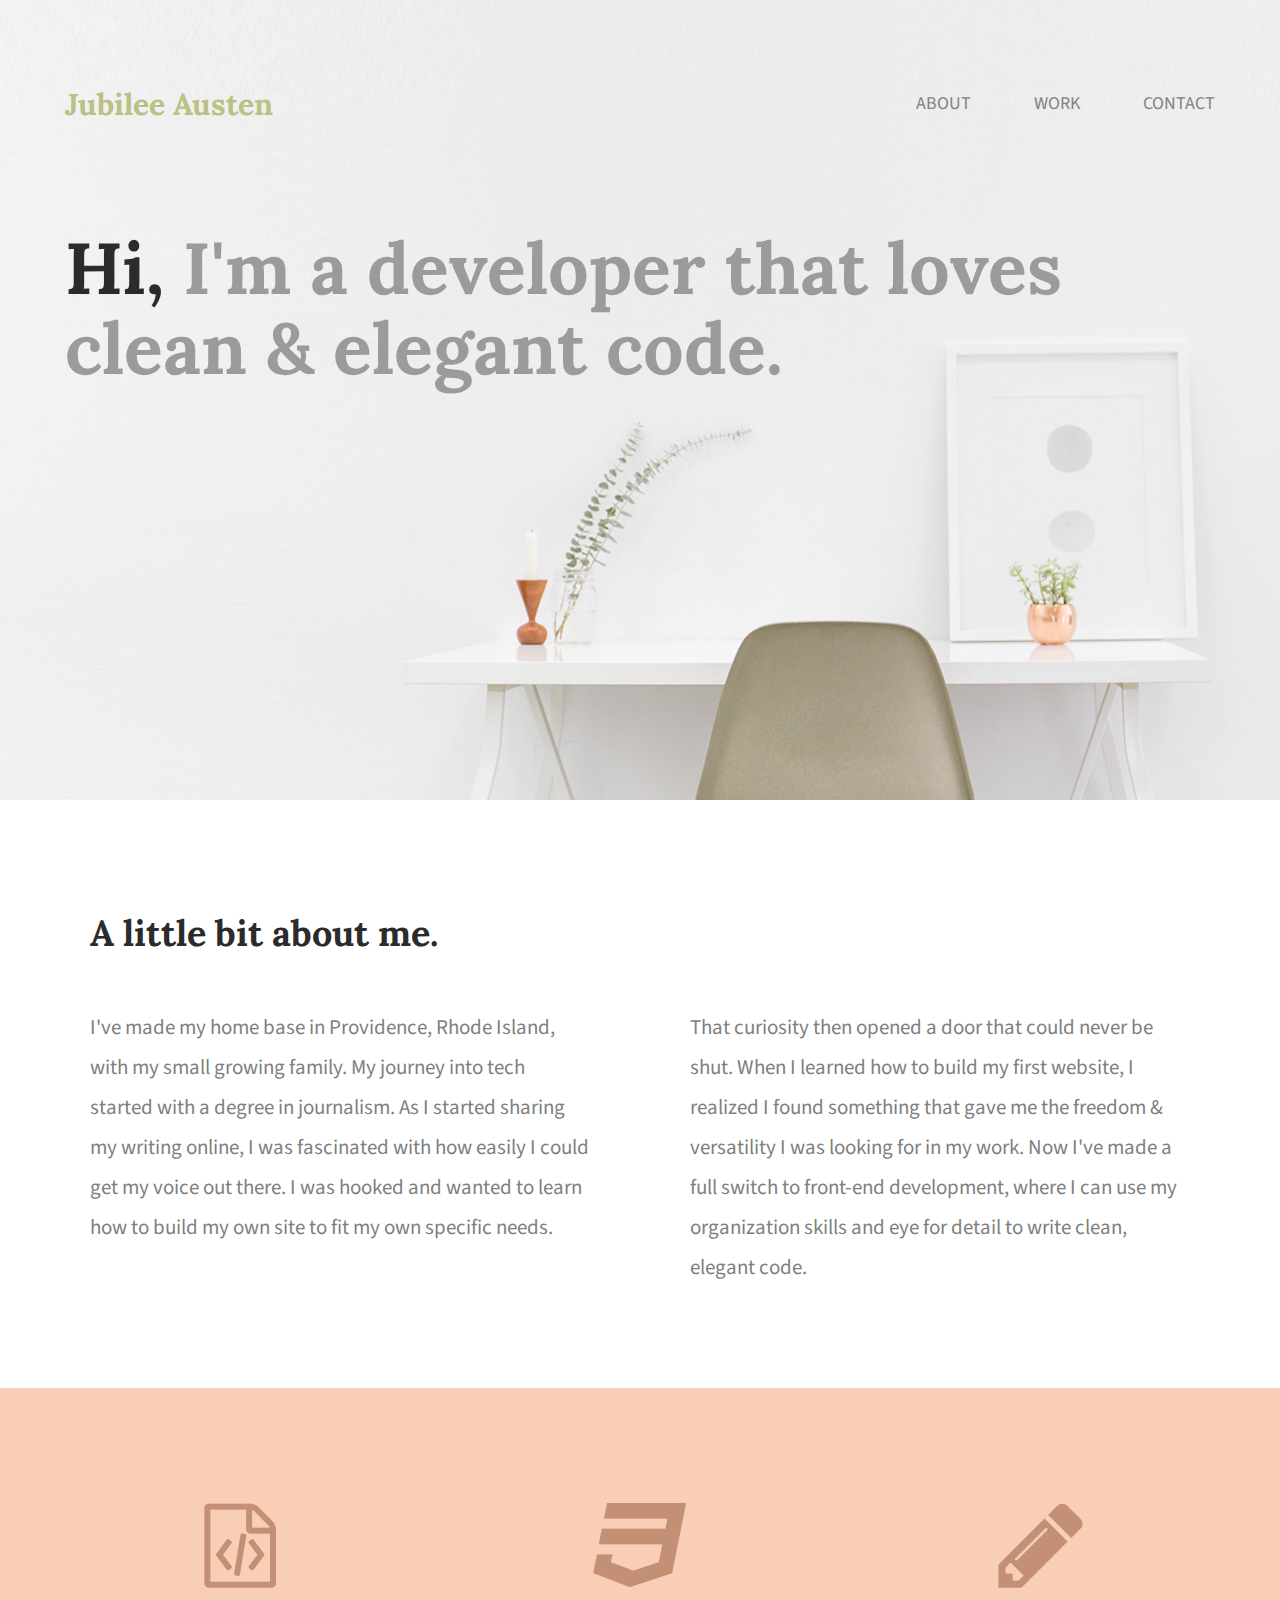
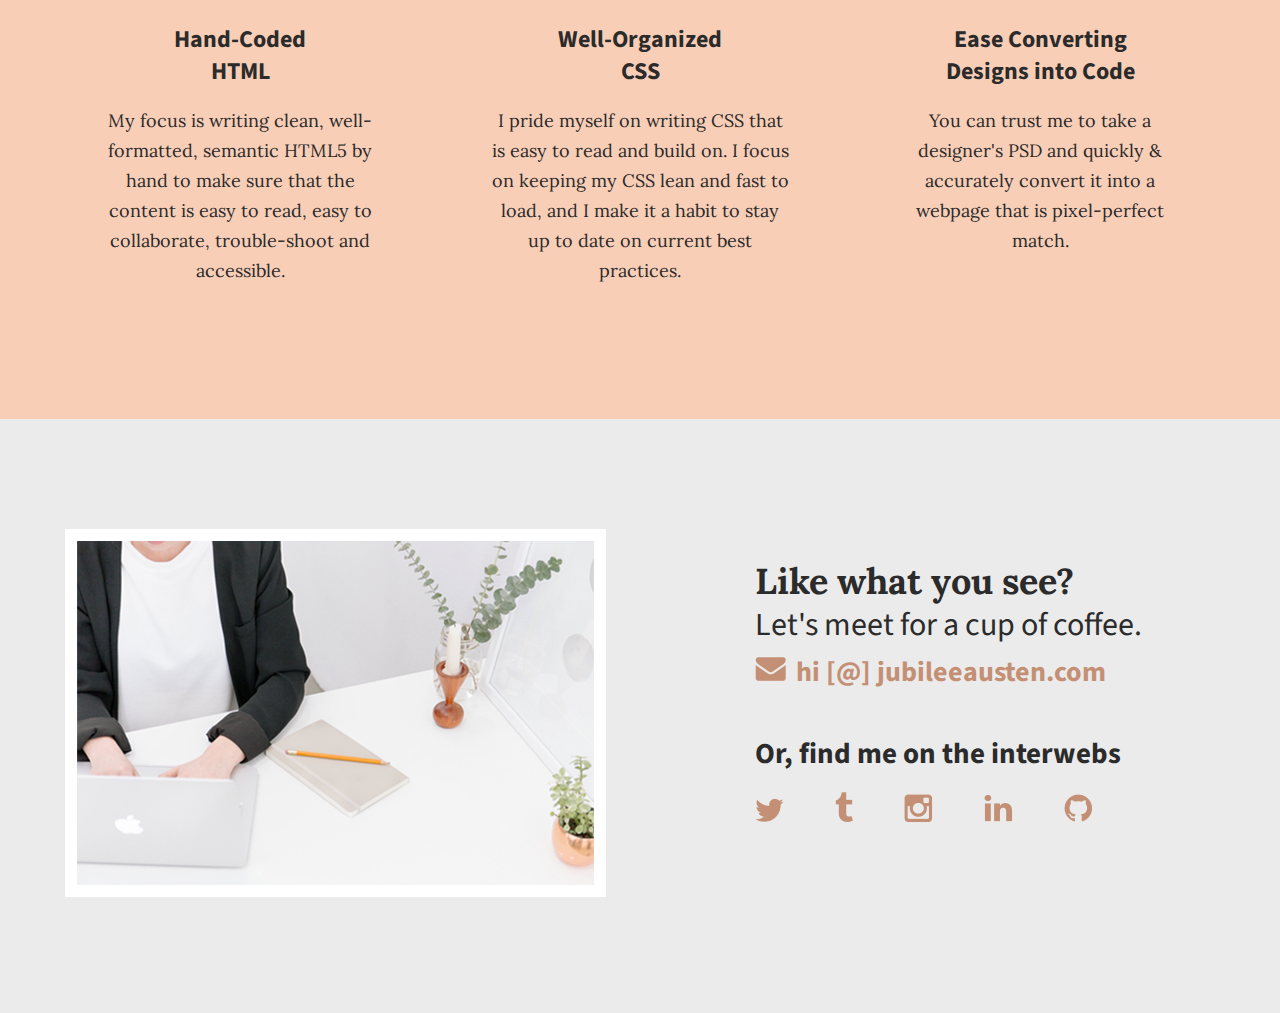
<file: index.html>
<!doctype html>
<html lang="en">
    <head>
        <meta charset="utf-8">
        <title>Jubilee Austen | Portfolio</title>
        <link rel="stylesheet" href="css/normalize.css">
        <link rel="stylesheet" href="css/main.css">
        <link href='https://fonts.googleapis.com/css?family=Source+Sans+Pro:400,700' rel='stylesheet' type='text/css'>
        <link href="https://fonts.googleapis.com/css2?family=Lora:wght@400;700&display=swap" rel="stylesheet" type='text/css'>
    </head>
    
    <body>
        <header>
            <div class="full-width">
                <div class="half-width">
                    <h1>Jubilee Austen</h1>
                </div>
                <div class="half-width">
                    <nav>
                        <ul>
                            <li><a href="#about">About</a></li>
                            <li><a href="work/index.html">Work</a></li>
                            <li><a href="#contact">Contact</a></li>
                        </ul>
                    </nav>
                </div>
                <h2><span>Hi,</span> I'm a developer that loves clean &amp; elegant code.</h2>
            </div>
        </header>

        <main>
            <section id="about">
                <div class="full-width">
                    <h2>A little bit about me.</h2>
                    <div class="half-width">
                        <p>I've made my home base in Providence, Rhode Island, with my small growing family. My journey into tech started with a degree in journalism. As I started sharing my writing online, I was fascinated with how easily I could get my voice out there. I was hooked and wanted to learn how to build my own site to fit my own specific needs.</p>
                    </div> 
                    <div class="half-width">
                        <p>That curiosity then opened a door that could never be shut. When I learned how to build my first website, I realized I found something that gave me the freedom &amp; versatility I was looking for in my work. Now I've made a full switch to front-end development, where I can use my organization skills and eye for detail to write clean, elegant code.</p>
                    </div>
                </div>  
            </section>

            <section id="work">
                <div class="full-width">
                    <div class="third-width">
                        <img src="img/html-icon.png" alt="HTML icon" />
                        <h3>Hand-Coded HTML</h3>
                        <p>My focus is writing clean, well-formatted, semantic HTML5 by hand to make sure that the content is easy to read, easy to collaborate, trouble-shoot and accessible.</p>
                    </div>
                    <div class="third-width">
                        <img src="img/css-icon.png" alt="CSS icon" />
                        <h3>Well-Organized CSS</h3>
                        <p>I pride myself on writing CSS that is easy to read and build on. I focus on keeping my CSS lean and fast to load, and I make it a habit to stay up to date on current best practices.</p>
                    </div>
                    <div class="third-width">
                        <img src="img/pencil-icon.png" alt="Pencil icon" />
                        <h3>Ease Converting Designs into Code</h3>
                        <P>You can trust me to take a designer's PSD and quickly &amp; accurately convert it into a webpage that is pixel-perfect match.</p>
                    </div>
                </div>
            </section>

            <footer id="contact">  
                <div class="full-width">
                    <div class="half-width">
                        <img src="img/contact-image.png" id="contact-img" alt="Contact image" />
                    </div>
                    <div class="half-width">
                        <h2>Like what you see?</h2>
                        <h3 id="email-header">Let's meet for a cup of coffee.</h3>
                        <a href="mailto:hi@jubileeausten.com"><img src="img/envelope.png" id="envelope" alt="Envelope" />hi [@] jubileeausten.com</a>
                        <h3 id="socialmedia-header">Or, find me on the interwebs</h3>
                        <ul>
                            <li><a href="https://www.ichigraphy.com"><img src="img/twitter.png" alt="Twitter" /></a></li>
                            <li><a href="https://www.ichigraphy.com"><img src="img/tumblr.png" alt="Tumblr" /></a></li>
                            <li><a href="https://www.instagram.com/ichigraphy/"><img src="img/instagram.png" alt="Instagram" /></a></li>
                            <li><a href="https://www.linkedin.com/in/saori-ichikawa-white/"><img src="img/linkedin.png" alt="LinkedIn" /></a></li>
                            <li><a href="https://www.ichigraphy.com"><img src="img/github.png" alt="GitHub" /></a></li>
                        </ul>
                    </div>
                </div>
            </footer>
        </main>
    </body>
</html>
</file>
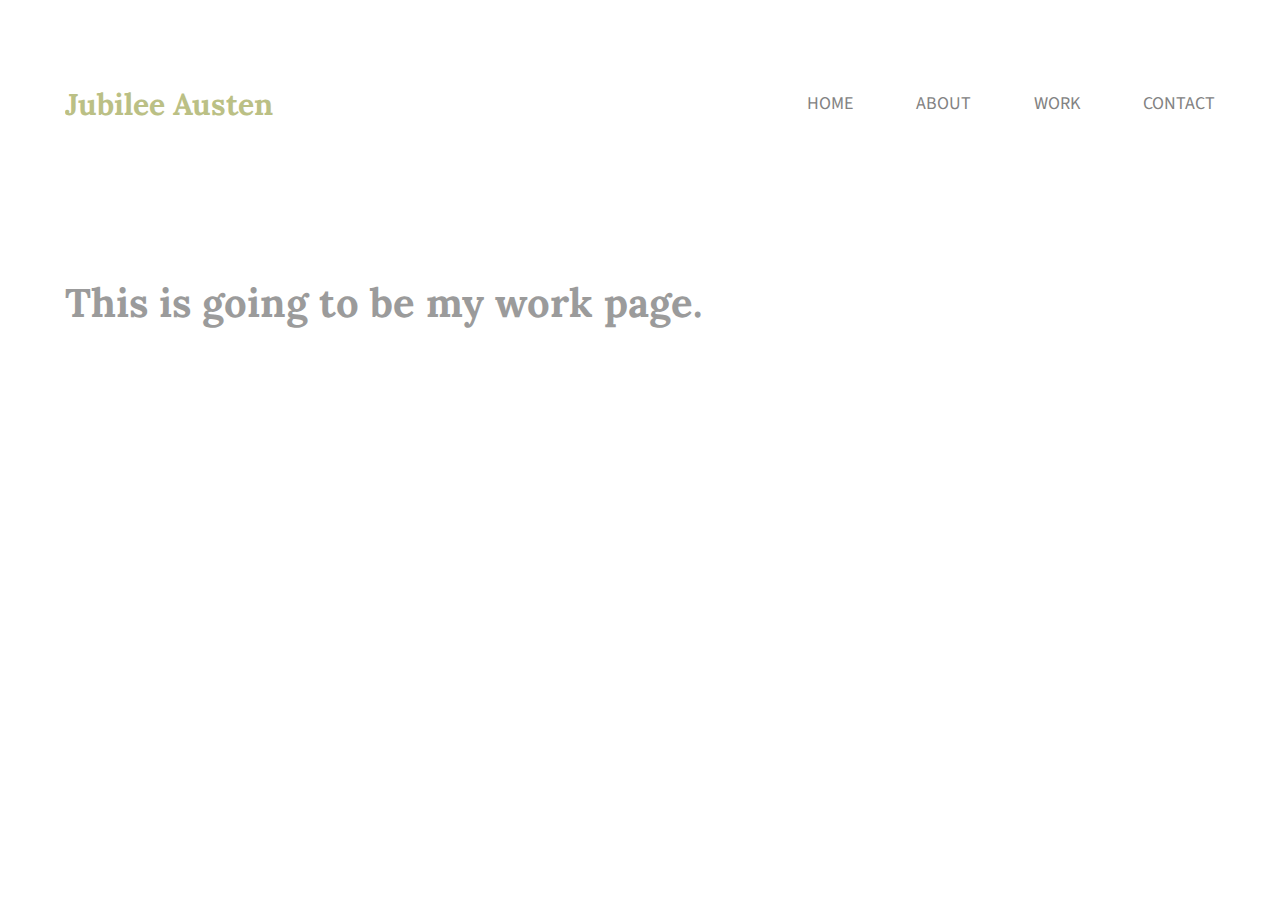
<file: work/index.html>
<!doctype html>
<html lang="en">
    <head>
        <meta charset="utf-8">
        <title>Jubilee Austen | Work</title>
        <link rel="stylesheet" href="../css/normalize.css">
        <link rel="stylesheet" href="../css/work.css">
        <link href='https://fonts.googleapis.com/css?family=Source+Sans+Pro:400,700' rel='stylesheet' type='text/css'>
        <link href="https://fonts.googleapis.com/css2?family=Lora:wght@400;700&display=swap" rel="stylesheet" type='text/css'>
    </head>

    <body>
        <header>
            <div class="full-width">
                <div class="half-width">
                    <h1>Jubilee Austen</h1>
                </div>
                <div class="half-width">
                    <nav>
                        <ul>
                            <li><a href="../index.html">Home</a></li>
                            <li><a href="#about">About</a></li>
                            <li><a href="#work">Work</a></li>
                            <li><a href="#contact">Contact</a></li>
                        </ul>
                    </nav>
                </div>
            </div>
        </header>

        <main>
            <section id="work">
                <div class="full-width">
                    <h1>This is going to be my work page.</h2>
                </div>  
            </section>
        </main>
    </body>
</html>
</file>
<file: css/main.css>
/***** BASE STYLES *****/

body {
    font-family: 'Source Sans Pro', sans-serif;
    color: #2b2b2b;
}

/***** GRID *****/

.full-width {
    width: 1200px;
    margin: 0 auto;
    overflow: auto;
}

.half-width {
    width: 600px;
    float: left;
}

.third-width {
    width: 400px;
    float: left;
}

/***** HEADER *****/

header {
    height: 800px;
    background: url('../img/hero.png') no-repeat;
    background-size: cover;
    background-position: center;
}

header h1 {
    padding: 65px 0 65px 25px;
    font-family: 'Lora', serif;
    font-size: 30px;
    color: #bbc085;
}

nav {
    float: right;
    padding: 75px 25px;
}

nav ul li{
    display: inline-block;
}

nav ul li a {
    text-transform: uppercase;
    text-decoration: none;
    font-size: 18px;
    color: #828282;
    padding-left: 60px;
}

header h2 {
    width: 1000px;
    clear: both;
    font-family: 'Lora', serif;
    font-size: 72px;
    line-height: 80px;
    color: #9b9b9b;
    padding: 20px 0 20px 25px;
}

header h2 span {
    color: #2b2b2b;
}

/***** ABOUT *****/

#about .full-width {
    padding: 80px 0;
}

#about h2 {
    font-family: 'Lora', serif;
    font-size: 36px;
    padding-left: 50px;
}
#about p {
    font-size: 21px;
    color: #7f7f7f;
    line-height: 40px;
    padding-left: 50px;
    padding-right: 50px;
}

/***** WORK *****/

#work {
    background-color: #f9ceb7;
    text-align: center;
}

#work .full-width {
    padding: 115px 0;
}

#work img {
    padding-bottom: 30px;
}

#work h3 {
    font-size: 24px;
    line-height: 32px;
    width: 190px;
    margin: 0 auto;
}

#work p {
    font-family: 'Lora', serif;
    font-size: 18px;
    line-height: 30px;
    padding: 0 50px;
}

/***** CONTACT *****/

#contact {
    background-color: #ebebeb;
}

#contact .full-width {
    padding: 110px 0;
}

#contact img#contact-img {
    margin-left: 25px;
    border: 12px solid #ffffff;
}

#contact h2, #contact #email-header, #contact #socialmedia-header, #contact ul {
    padding-left: 115px
}

#contact #envelope {
    padding: 0 10px 0 115px;
}

#contact h2 {
    font-family: 'Lora', serif;
    font-size: 36px;
    line-height: 44px;
}

#contact #email-header {
    font-size: 32px;
    font-weight: 400;
    line-height: 44px;
    margin: -30px 0 5px 0;
}

#contact #socialmedia-header {
    font-size: 29px;
    font-weight: bold;
    line-height: 44px;
    margin: 40px 0 0 0;
}
#contact a {
    text-decoration: none;
    color: #c49075;
    font-weight: bold;
    font-size: 28px;
}

#contact ul {
    list-style: none;
}

#contact ul li {
    display: inline-block;
}

#contact ul img {
    font-size: 32px;
    padding-right: 48px;
}
</file>
<file: css/work.css>
/***** BASE STYLES *****/

body {
    font-family: 'Source Sans Pro', sans-serif;
    color: #2b2b2b;
}

/***** GRID *****/

.full-width {
    width: 1200px;
    margin: 0 auto;
    overflow: auto;
}

.half-width {
    width: 600px;
    float: left;
}

.third-width {
    width: 400px;
    float: left;
}

/***** HEADER *****/

header {
    height: 250px;
}

header h1 {
    padding: 65px 0 65px 25px;
    font-family: 'Lora', serif;
    font-size: 30px;
    color: #bbc085;
}

nav {
    float: right;
    padding: 75px 25px 75px 0;
}

nav ul li{
    display: inline-block;
}

nav ul li a {
    text-transform: uppercase;
    text-decoration: none;
    font-size: 18px;
    color: #828282;
    padding-left: 60px;
}

/***** MAIN *****/

h1 {
    font-family: 'Lora', serif;
    font-size: 40px;
    color: #9b9b9b;
    padding-left: 25px;
}
</file>
